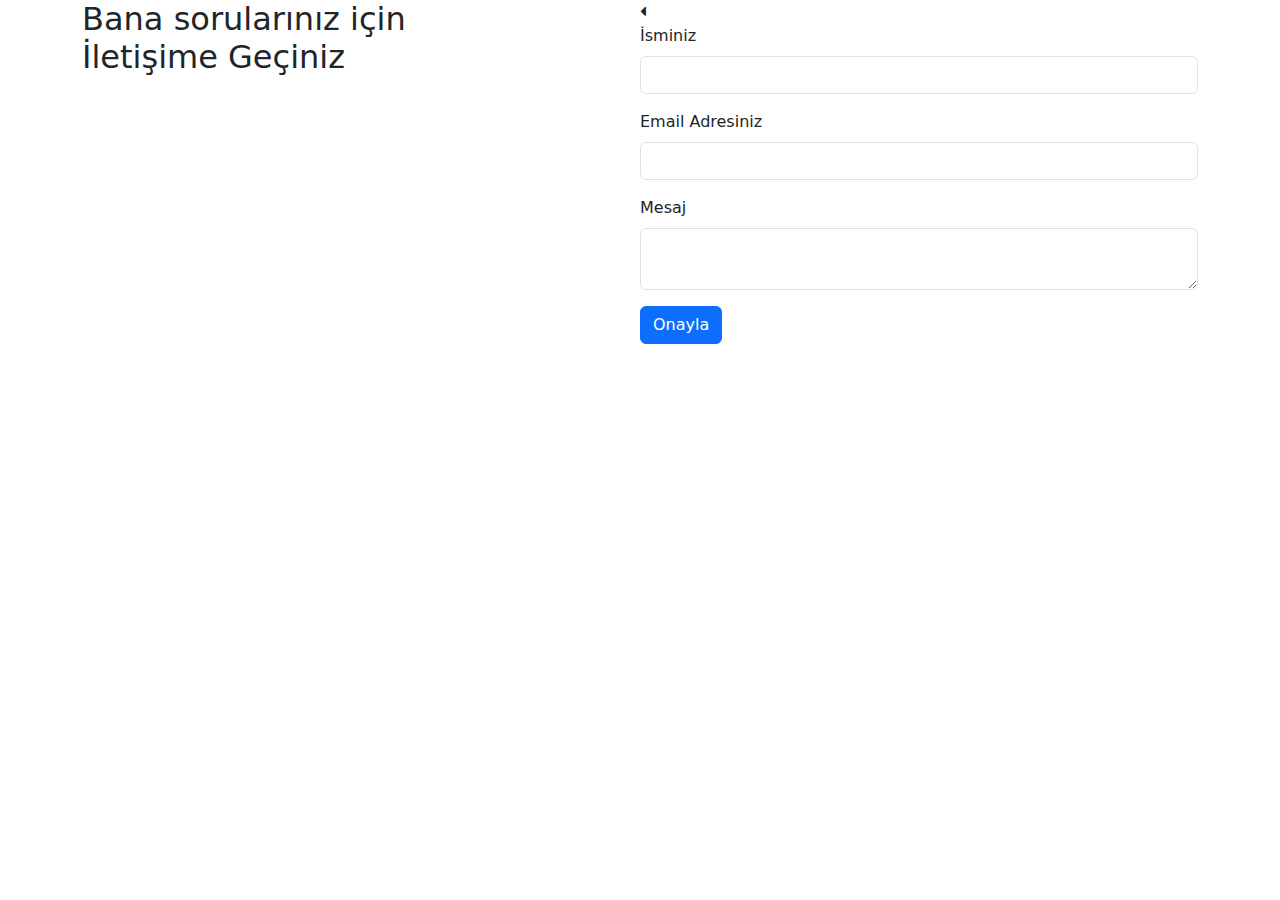
<file: iletisim/index.html>
<!DOCTYPE html>
<html lang="tr">
<head>
    <meta charset="UTF-8">
    <title>İletişim</title>
    <link href="https://fonts.googleapis.com/css2?family=Poppins:wght@100;400;700&display=swap" rel="stylesheet">
    <link rel="stylesheet" href="https://cdnjs.cloudflare.com/ajax/libs/font-awesome/4.7.0/css/font-awesome.css">
    <link href="https://cdn.jsdelivr.net/npm/bootstrap@5.2.0/dist/css/bootstrap.min.css" rel="stylesheet">
    <link rel="stylesheet" href="#">
</head>
<body>
    <div class="form-area">
        <div class="container">
            <div class="row single-form g-0">
                <div class="col-sm-12 col-lg-6">
                    <div class="left">
                        <h2><span>Bana sorularınız için</span> <br>İletişime Geçiniz</h2>
                    </div>
                </div>
                <div class="col-sm-12 col-lg-6">
                    <div class="right">
                       <i class="fa fa-caret-left"></i>
                        <form>
                          <div class="mb-3">
                            <label for="exampleInputEmail1" class="form-label">İsminiz</label>
                            <input type="text" class="form-control" id="exampleInputEmail1" aria-describedby="email bilgileri">
                          </div>
                          <div class="mb-3">
                            <label for="exampleInputEmail1" class="form-label">Email Adresiniz</label>
                            <input type="email" class="form-control" id="exampleInputEmail1" aria-describedby="email bilgileri">
                          </div>
                          <div class="mb-3">
                            <label for="exampleInputPassword1" class="form-label">Mesaj</label>
                              <textarea type="password" class="form-control" id="Parola"></textarea>
                          </div>
                          <button type="submit" class="btn btn-primary">Onayla</button>
                        </form>
                    </div>
                </div>
            </div>
        </div>
    </div>
</body>
</html>
</file>
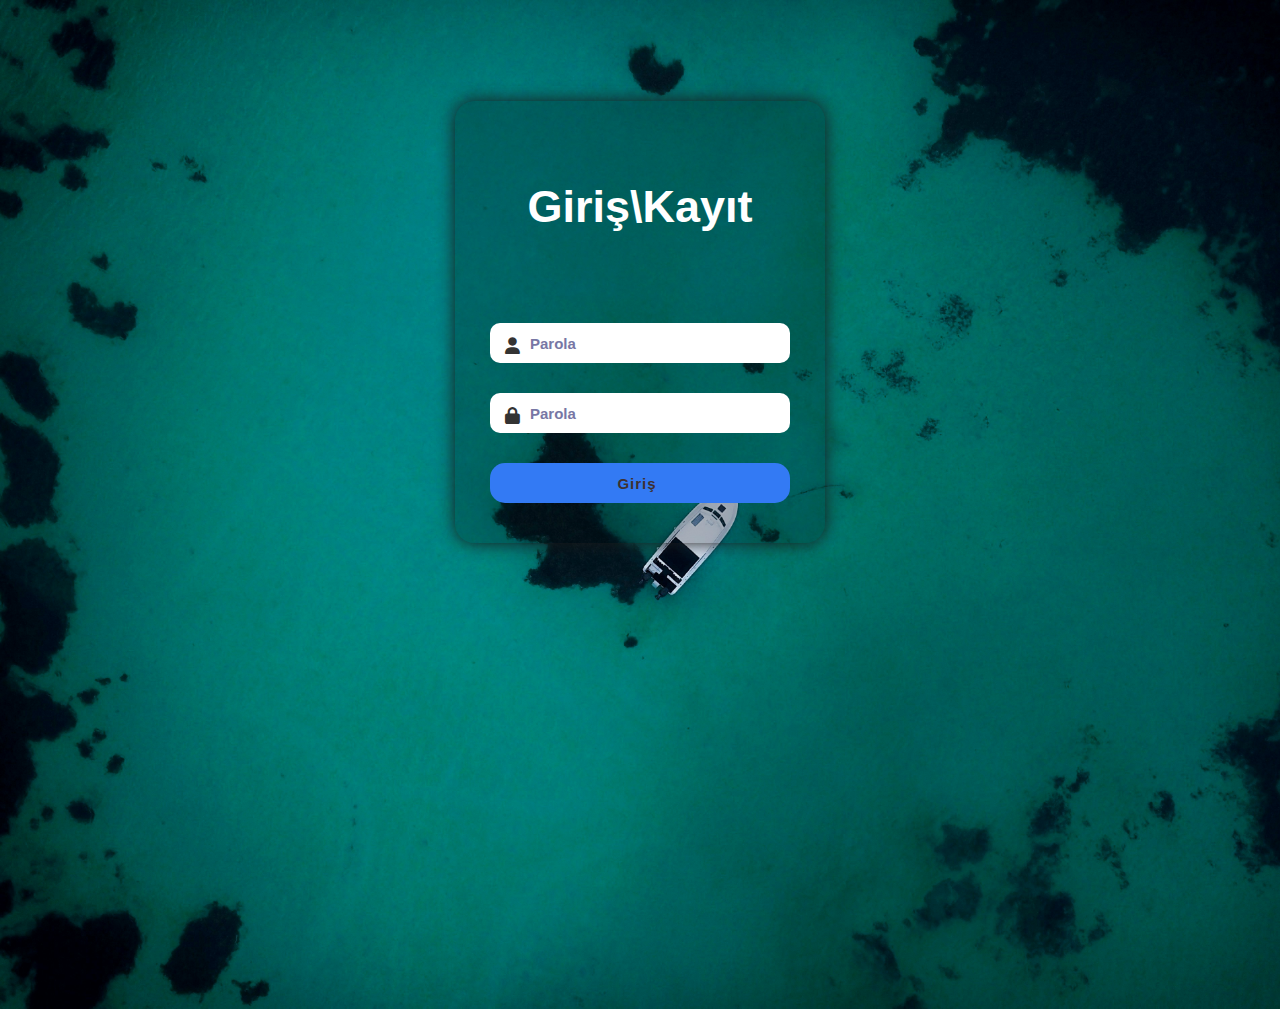
<file: LOGIN HTML/giris.html>
<!DOCTYPE html>
<html>
<head>
	<title>Giriş</title>
	<link rel="stylesheet" href="https://cdnjs.cloudflare.com/ajax/libs/font-awesome/6.2.0/css/all.min.css">
	<link rel="stylesheet" type="text/css" href="style.css">
</head>
<body>
 <div class="wrapper">
 	<div class="heading">
 		<h1>Giriş\Kayıt</h1>
 	</div>
	<div class="form">
 		<form>
 			<span>
 				<i class="fa fa-user"></i>
 				<input type="text" placeholder="Parola" name="">
 			</span><br>
 			<span>
                <i class="fa-solid fa-lock"></i>
 				<input type="password" placeholder="Parola" name="">
 			</span><br>
 				<button>Giriş</button>
		</form>
	</div>
 	</div>
 </div>
</body>
</html>
</file>
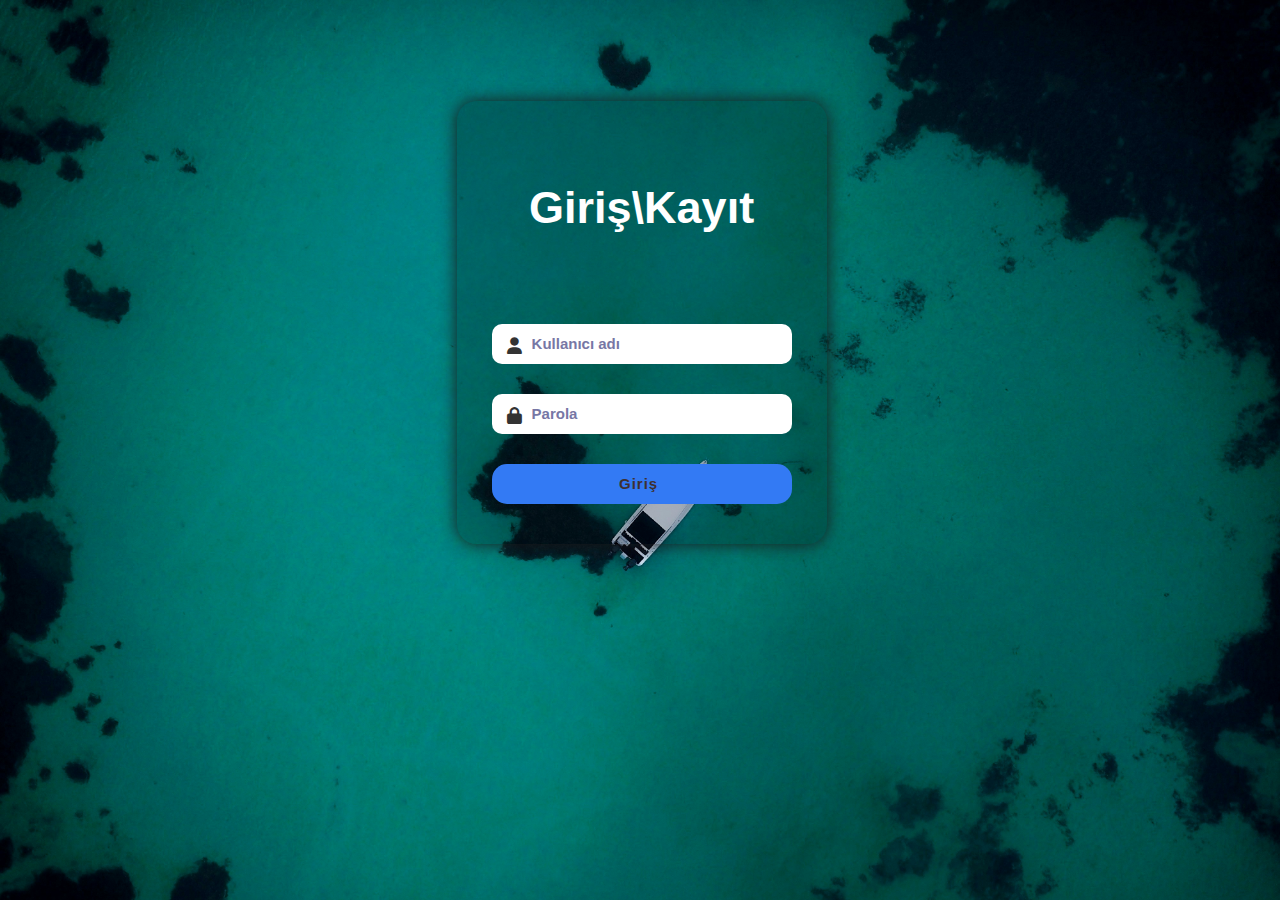
<file: PROJECT-1 - Copy/giris.html>
<!DOCTYPE html>
<html>
<head>
	<title>Giriş</title>
	<link rel="stylesheet" href="https://cdnjs.cloudflare.com/ajax/libs/font-awesome/6.2.0/css/all.min.css">
	<link rel="stylesheet" type="text/css" href="style3.css">
</head>
<body>
 <div class="wrapper">
 	<div class="heading">
 		<h1>Giriş\Kayıt</h1>
 	</div>
	<div class="form">
 		<form method="POST" action="login.php">
 			<span>
 				<i class="fa fa-user"></i>
 				<input type="email" placeholder="Kullanıcı adı" name="">
 			</span><br>
 			<span>
                <i class="fa-solid fa-lock"></i>
 				<input type="password" placeholder="Parola" name="">
 			</span><br>
 				<button onclick="isvalid()">Giriş</button>
		</form>
	</div>
 	</div>
 </div>
 
</body>
</html>
</file>
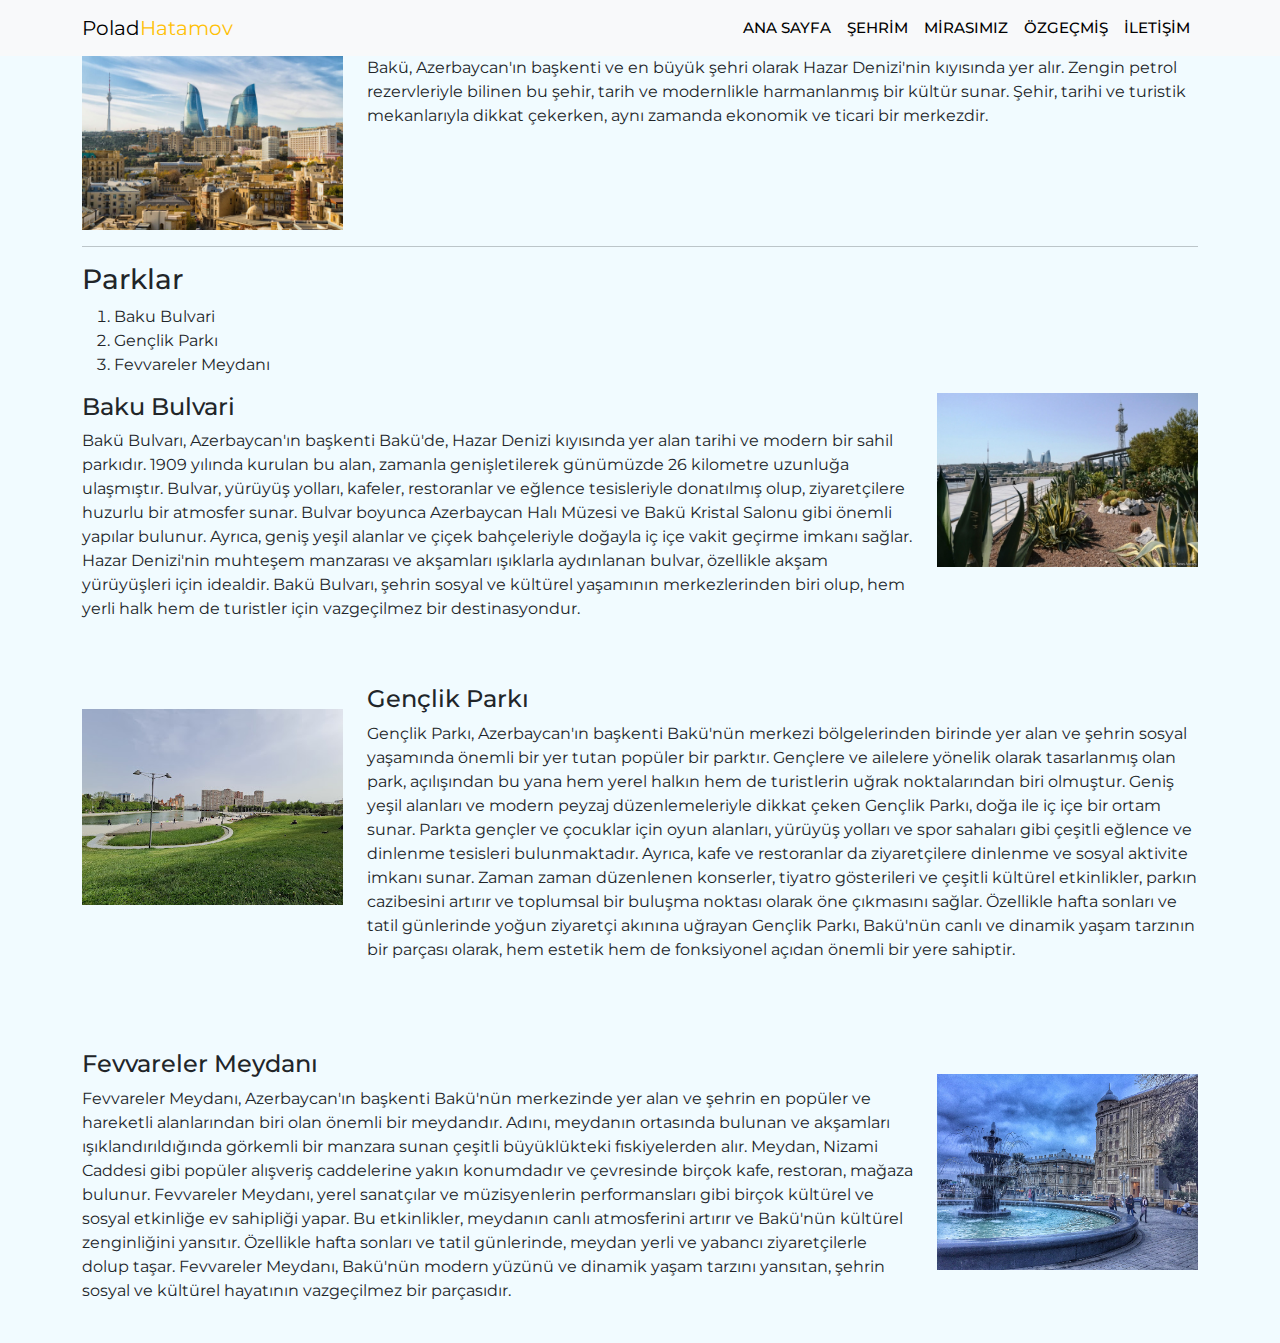
<file: PROJECT-1 - Copy/sehrim.html>
<!DOCTYPE html>
<html lang="tr">
<head>
  <meta charset="UTF-8">
  <meta name="viewport" content="width=device-width, initial-scale=1.0">
  <title>Sehrim</title>
  <link href="https://cdn.jsdelivr.net/npm/bootstrap@5.3.0-alpha1/dist/css/bootstrap.min.css" rel="stylesheet">
  <link rel="stylesheet" href="style4.css">
</head>
<body>



  <nav class="navbar navbar-expand-lg bg-body-tertiary fixed-top">
    <div class="container">
      <a class="navbar-brand" href="#">Polad<span class="text-warning">Hatamov</span></a>
      <button class="navbar-toggler" type="button" data-bs-toggle="collapse" data-bs-target="#navbarScroll" aria-controls="navbarScroll" aria-expanded="false" aria-label="Toggle navigation">
        <span class="navbar-toggler-icon"></span>
      </button>
      <div class="collapse navbar-collapse" id="navbarScroll">
        <ul class="navbar-nav ms-auto my-2 my-lg-0 navbar-nav-scroll" style="--bs-scroll-height: 100px;">
          <li class="nav-item">
            <a class="nav-link active" aria-current="page" href="PROJE-1.html">Ana Sayfa</a>
          </li>
          <li class="nav-item">
            <a class="nav-link active" aria-current="page" href="sehrim.html">Şehrim</a>
          </li>
          <li class="nav-item">
            <a class="nav-link active" aria-current="page" href="#">Mirasımız</a>
          </li>
                       <li class="nav-item">
            <a class="nav-link active" aria-current="page" href="Untitled-1.html">Özgeçmiş</a>
          </li>
          <li class="nav-item">
            <a class="nav-link active" aria-current="page" href="index.html">İletişim</a>
          </li>
        </ul>
    </div>
    </div>
  </nav>






<div class="container">
  <header>
    <h1>BAKU</h1>
    <div class="row">
      <div class="col-md-3">
        <img src="Baki.jpg" width="300" height="260" class="img-fluid" alt="BAKU">
      </div>
      <div class="col-md-9">
        <p>Bakü, Azerbaycan'ın başkenti ve en büyük şehri olarak Hazar Denizi'nin kıyısında yer alır. Zengin petrol rezervleriyle bilinen bu şehir, tarih ve modernlikle harmanlanmış bir kültür sunar. Şehir, tarihi ve turistik mekanlarıyla dikkat çekerken, aynı zamanda ekonomik ve ticari bir merkezdir.</p>
      </div>
    </div>
  </header>
  <hr>

  
  <section>

    <article>
          <h3>Parklar</h3>
          <ol>
            <li>Baku Bulvari</li>
            <li>Gençlik Parkı</li>
            <li>Fevvareler Meydanı</li>
          </ol>
          <div class="row">
            <div class="col-md-9">
          <h4>Baku Bulvari</h4>
          <p>Bakü Bulvarı, Azerbaycan'ın başkenti Bakü'de, Hazar Denizi kıyısında yer alan tarihi ve modern bir sahil parkıdır. 1909 yılında kurulan bu alan, zamanla genişletilerek günümüzde 26 kilometre uzunluğa ulaşmıştır. Bulvar, yürüyüş yolları, kafeler, restoranlar ve eğlence tesisleriyle donatılmış olup, ziyaretçilere huzurlu bir atmosfer sunar.
            
            Bulvar boyunca Azerbaycan Halı Müzesi ve Bakü Kristal Salonu gibi önemli yapılar bulunur. Ayrıca, geniş yeşil alanlar ve çiçek bahçeleriyle doğayla iç içe vakit geçirme imkanı sağlar. Hazar Denizi'nin muhteşem manzarası ve akşamları ışıklarla aydınlanan bulvar, özellikle akşam yürüyüşleri için idealdir.
            
            Bakü Bulvarı, şehrin sosyal ve kültürel yaşamının merkezlerinden biri olup, hem yerli halk hem de turistler için vazgeçilmez bir destinasyondur.
          </p>
        </div>
        <div class="col-md-3">
          <img src="bulvar.jpg" style="height: 300 ; width: 260; " class="img-fluid" alt="baku bulvari">
        </div>
      </div>
      <br>


      <div class="row">
        <div class="col-md-3">
          <br><br>
          <img src="dedeqorqud.jpg" width="300" height="260" class="img-fluid" alt="BAKU">
        </div>
        <div class="col-md-9">
          <br>
          <h4>Gençlik Parkı</h4>
          <p>Gençlik Parkı, Azerbaycan'ın başkenti Bakü'nün merkezi bölgelerinden birinde yer alan ve şehrin sosyal yaşamında önemli bir yer tutan popüler bir parktır. Gençlere ve ailelere yönelik olarak tasarlanmış olan park, açılışından bu yana hem yerel halkın hem de turistlerin uğrak noktalarından biri olmuştur. Geniş yeşil alanları ve modern peyzaj düzenlemeleriyle dikkat çeken Gençlik Parkı, doğa ile iç içe bir ortam sunar. Parkta gençler ve çocuklar için oyun alanları, yürüyüş yolları ve spor sahaları gibi çeşitli eğlence ve dinlenme tesisleri bulunmaktadır. Ayrıca, kafe ve restoranlar da ziyaretçilere dinlenme ve sosyal aktivite imkanı sunar. Zaman zaman düzenlenen konserler, tiyatro gösterileri ve çeşitli kültürel etkinlikler, parkın cazibesini artırır ve toplumsal bir buluşma noktası olarak öne çıkmasını sağlar. Özellikle hafta sonları ve tatil günlerinde yoğun ziyaretçi akınına uğrayan Gençlik Parkı, Bakü'nün canlı ve dinamik yaşam tarzının bir parçası olarak, hem estetik hem de fonksiyonel açıdan önemli bir yere sahiptir.</p>
        </div>
      </div>
    </article>
    <br><br><br>

    <div class="row">
      <div class="col-md-9">
    <h4>Fevvareler Meydanı</h4>
    <p>Fevvareler Meydanı, Azerbaycan'ın başkenti Bakü'nün merkezinde yer alan ve şehrin en popüler ve hareketli alanlarından biri olan önemli bir meydandır. Adını, meydanın ortasında bulunan ve akşamları ışıklandırıldığında görkemli bir manzara sunan çeşitli büyüklükteki fıskiyelerden alır. Meydan, Nizami Caddesi gibi popüler alışveriş caddelerine yakın konumdadır ve çevresinde birçok kafe, restoran, mağaza bulunur.

      Fevvareler Meydanı, yerel sanatçılar ve müzisyenlerin performansları gibi birçok kültürel ve sosyal etkinliğe ev sahipliği yapar. Bu etkinlikler, meydanın canlı atmosferini artırır ve Bakü'nün kültürel zenginliğini yansıtır. Özellikle hafta sonları ve tatil günlerinde, meydan yerli ve yabancı ziyaretçilerle dolup taşar. Fevvareler Meydanı, Bakü'nün modern yüzünü ve dinamik yaşam tarzını yansıtan, şehrin sosyal ve kültürel hayatının vazgeçilmez bir parçasıdır.
    </p>
  </div>
  <div class="col-md-3">
    <br>
    <img src="fevvareler meydani.jpg" style="height: 300 ; width: 260; " class="img-fluid" alt="Fevvareler Meydanı">
  </div>
</div>
  <br>




<script src="https://cdn.jsdelivr.net/npm/bootstrap@5.3.0-alpha1/dist/js/bootstrap.bundle.min.js"></script>
</body>
</html>
</file>
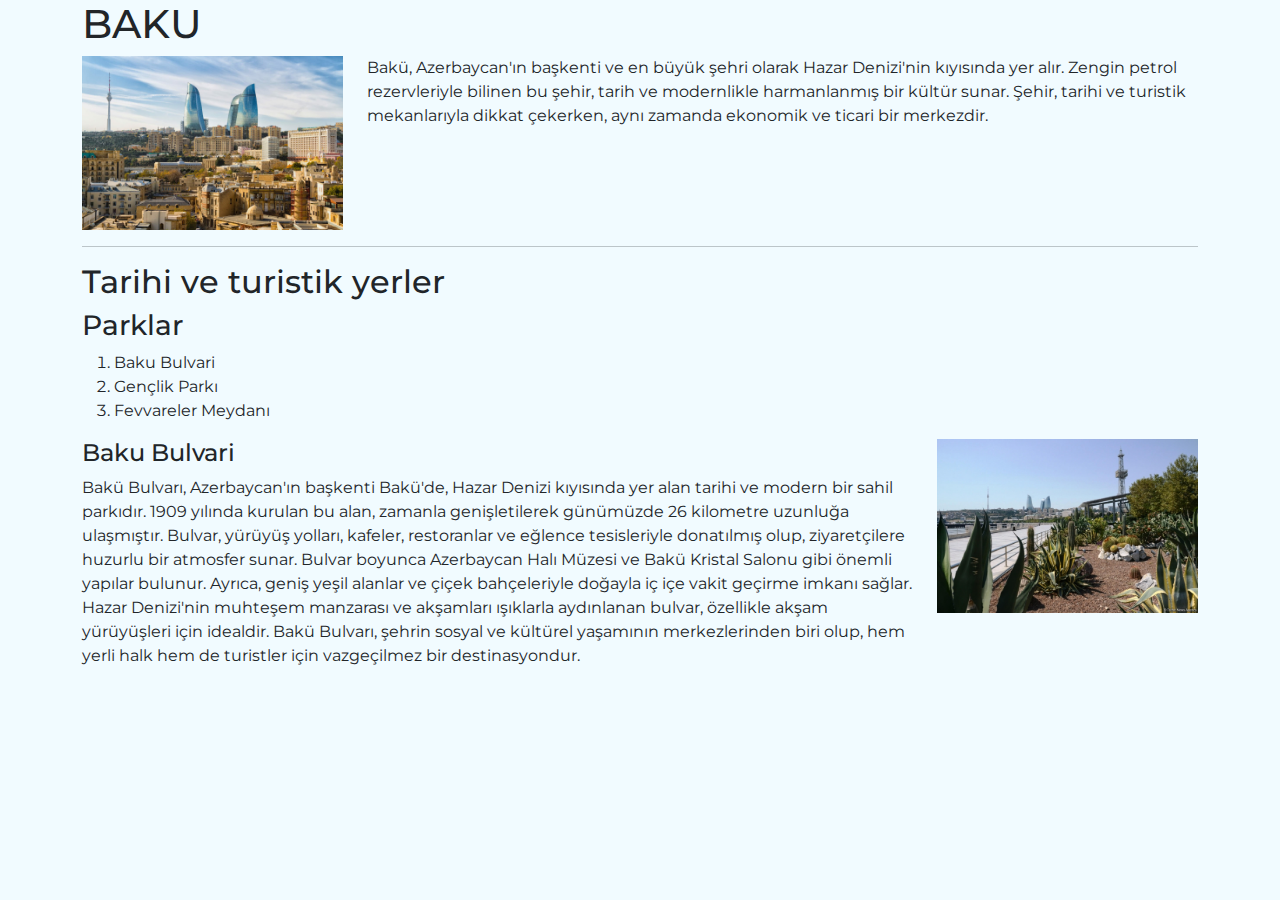
<file: Sehrim/Untitled-1.html>
<!DOCTYPE html>
<html lang="tr">
<head>
  <meta charset="UTF-8">
  <meta name="viewport" content="width=device-width, initial-scale=1.0">
  <title>Sehrim</title>
  <link href="https://cdn.jsdelivr.net/npm/bootstrap@5.3.0-alpha1/dist/css/bootstrap.min.css" rel="stylesheet">
  <link rel="stylesheet" href="style.css">
</head>
<body>

<div class="container">
  <header>
    <h1>BAKU</h1>
    <div class="row">
      <div class="col-md-3">
        <img src="Baki.jpg" width="300" height="260" class="img-fluid" alt="BAKU">
      </div>
      <div class="col-md-9">
        <p>Bakü, Azerbaycan'ın başkenti ve en büyük şehri olarak Hazar Denizi'nin kıyısında yer alır. Zengin petrol rezervleriyle bilinen bu şehir, tarih ve modernlikle harmanlanmış bir kültür sunar. Şehir, tarihi ve turistik mekanlarıyla dikkat çekerken, aynı zamanda ekonomik ve ticari bir merkezdir.</p>
      </div>
    </div>
  </header>
  <hr>

  
  <section>

    <article>

          <h2>Tarihi ve turistik yerler</h2>
          <h3>Parklar</h3>
          <ol>
            <li>Baku Bulvari</li>
            <li>Gençlik Parkı</li>
            <li>Fevvareler Meydanı</li>
          </ol>
          <div class="row">
            <div class="col-md-9">
          <h4>Baku Bulvari</h4>
          <p>Bakü Bulvarı, Azerbaycan'ın başkenti Bakü'de, Hazar Denizi kıyısında yer alan tarihi ve modern bir sahil parkıdır. 1909 yılında kurulan bu alan, zamanla genişletilerek günümüzde 26 kilometre uzunluğa ulaşmıştır. Bulvar, yürüyüş yolları, kafeler, restoranlar ve eğlence tesisleriyle donatılmış olup, ziyaretçilere huzurlu bir atmosfer sunar.
            
            Bulvar boyunca Azerbaycan Halı Müzesi ve Bakü Kristal Salonu gibi önemli yapılar bulunur. Ayrıca, geniş yeşil alanlar ve çiçek bahçeleriyle doğayla iç içe vakit geçirme imkanı sağlar. Hazar Denizi'nin muhteşem manzarası ve akşamları ışıklarla aydınlanan bulvar, özellikle akşam yürüyüşleri için idealdir.
            
            Bakü Bulvarı, şehrin sosyal ve kültürel yaşamının merkezlerinden biri olup, hem yerli halk hem de turistler için vazgeçilmez bir destinasyondur.
          </p>
        </div>
        <div class="col-md-3">
          <img src="bulvar.jpg" style="height: 300 ; width: 260; " class="img-fluid" alt="baku bulvari">
        </div>
      </div>
    </article>


<script src="https://cdn.jsdelivr.net/npm/bootstrap@5.3.0-alpha1/dist/js/bootstrap.bundle.min.js"></script>
</body>
</html>
</file>
<file: LOGIN HTML/style.css>
body{
    background: url("img1.jpg");
    background-repeat: no-repeat;
    background-size: cover;   
    height: 100vh;
}
.wrapper{
    width:350px;
    margin:8% auto;
    padding:10px;
    border-radius: 20px;
    background-color: rgba(0,0,0,0.23);
	box-shadow: 0 0 17px rgb(25, 24, 24);
}
.heading {
	text-align: center;
	padding-top: 40px;
}
.heading h1 {
	color: rgb(255, 255, 255);
	font-size: 45px;
    font-family: 'Gill Sans', 'Gill Sans MT', Calibri, 'Trebuchet MS', sans-serif;
	margin-bottom: 90px;
}

form {
	text-align: center;
}
form input,button{
    width: 300px;
    height: 40px;
    margin-bottom: 30px;
    border: none;
    outline: none;
    padding-left: 5px;
    box-sizing: border-box;
	font-size: 15px;
	color: rgb(62, 48, 48);
    border-radius: 10px;
}
form input{
    padding-left: 40px;
}
form i {
	position: absolute;
	left: 15px;
	color: #333;
	font-size: 17px;
	top: 2px;
}
form span {
	position: relative;
}
form ::placeholder {
    color: rgb(119, 119, 165);
    font-weight: bold;
  }
form button {
	padding-left: 0;
	background-color: #337af4;
	letter-spacing: 1px;
	font-weight: bold;
    border-radius: 15px;
}
form button:hover {
	box-shadow: 2px 2px 5px #555;
	background-color: #b511f6;
    color:white;
}
</file>
<file: PROJECT-1 - Copy/style3.css>
body{
    background: url("img11.jpg");
    background-repeat: no-repeat;
    background-size: cover;
    height: 100%;
    width: 99%;
}
.wrapper{
    width:350px;
    margin:8% auto;
    padding:10px;
    border-radius: 20px;
    background-color: rgba(0,0,0,0.23);
	box-shadow: 0 0 17px rgb(25, 24, 24);
}
.heading {
	text-align: center;
	padding-top: 40px;
}
.heading h1 {
	color: rgb(255, 255, 255);
	font-size: 45px;
    font-family: 'Gill Sans', 'Gill Sans MT', Calibri, 'Trebuchet MS', sans-serif;
	margin-bottom: 90px;
}

form {
	text-align: center;
}
form input,button{
    width: 300px;
    height: 40px;
    margin-bottom: 30px;
    border: none;
    outline: none;
    padding-left: 5px;
    box-sizing: border-box;
	font-size: 15px;
	color: rgb(62, 48, 48);
    border-radius: 10px;
}
form input{
    padding-left: 40px;
}
form i {
	position: absolute;
	left: 15px;
	color: #333;
	font-size: 17px;
	top: 2px;
}
form span {
	position: relative;
}
form ::placeholder {
    color: rgb(119, 119, 165);
    font-weight: bold;
  }
form button {
	padding-left: 0;
	background-color: #337af4;
	letter-spacing: 1px;
	font-weight: bold;
    border-radius: 15px;
}
form button:hover {
	box-shadow: 2px 2px 5px #555;
	background-color: #b511f6;
    color:white;
}
</file>
<file: PROJECT-1 - Copy/style4.css>
@import url('https://fonts.googleapis.com/css2?family=Montserrat:wght@400;500;700&display=swap');
* {
	font-family: 'Montserrat', sans-serif;
}
body {
	background: #f1fbff;
}
.section-padding {
	padding: 100px 0;
}
.carousel-item {
	height: 100vh;
	min-height: 300px;
}
.carousel-caption {
	bottom: 220px;
	z-index: 2;
}
.carousel-caption h5 {
	font-size: 45px;
	text-transform: uppercase;
	letter-spacing: 2px;
	margin-top: 25px;
}
.carousel-caption p {
	width: 60%;
	margin: auto;
	font-size: 18px;
	line-height: 1.9;
}
.carousel-inner:before {
	content: '';
	position: absolute;
	width: 100%;
	height: 100%;
	top: 0;
	left: 0;
	background: rgba(0, 0, 0, 0.7);
	z-index: 1;
}
.navbar .getstarted {
	background: #106eea;
	margin-left: 30px;
	border-radius: 4px;
	font-weight: 400;
	color: #fff;
	text-decoration: none;
	padding: .5rem 1rem;
	line-height: 2.3;
}
.navbar-nav a {
	font-size: 15px;
	text-transform: uppercase;
	font-weight: 500;
}
.navbar-light .navbar-brand {
	color: #000;
	font-size: 25px;
	text-transform: uppercase;
	font-weight: bold;
	letter-spacing: 2px;
}
.navbar-light .navbar-brand:focus, .navbar-light .navbar-brand:hover {
	color: #000;
}
.navbar-light .navbar-nav .nav-link {
	color: #000;
}
.navbar-light .navbar-nav .nav-link:focus, .navbar-light .navbar-nav .nav-link:hover {
	color: #000;
}
.w-100 {
	height: 100vh;
}
.navbar-toggler {
	padding: 1px 5px;
	font-size: 18px;
	line-height: 0.3;
	background: #fff;
}

.services .card-body i {
	font-size: 50px;
}
@media only screen and (min-width: 768px) and (max-width: 991px) {
	.carousel-caption {
		bottom: 370px;
	}
	.carousel-caption p {
		width: 100%;
	}
	.card {
		margin-bottom: 30px;
	}
	.img-area img {
		width: 100%;
	}
}
@media only screen and (max-width: 767px) {
	.navbar-nav {
		text-align: center;
	}
	.carousel-caption {
		bottom: 125px;
	}
	.carousel-caption h5 {
		font-size: 17px;
	}
	.carousel-caption a {
		padding: 10px 15px;
		font-size: 15px;
	}
	.carousel-caption p {
		width: 100%;
		line-height: 1.6;
		font-size: 12px;
	}
	.about-text {
		padding-top: 50px;
	}
	.card {
		margin-bottom: 30px;
	}
}
</file>
<file: Sehrim/style.css>
@import url('https://fonts.googleapis.com/css2?family=Montserrat:wght@400;500;700&display=swap');
* {
	font-family: 'Montserrat', sans-serif;
}
body {
	background: #f1fbff;
}
.section-padding {
	padding: 100px 0;
}
.carousel-item {
	height: 100vh;
	min-height: 300px;
}
.carousel-caption {
	bottom: 220px;
	z-index: 2;
}
.carousel-caption h5 {
	font-size: 45px;
	text-transform: uppercase;
	letter-spacing: 2px;
	margin-top: 25px;
}
.carousel-caption p {
	width: 60%;
	margin: auto;
	font-size: 18px;
	line-height: 1.9;
}
.carousel-inner:before {
	content: '';
	position: absolute;
	width: 100%;
	height: 100%;
	top: 0;
	left: 0;
	background: rgba(0, 0, 0, 0.7);
	z-index: 1;
}
.navbar .getstarted {
	background: #106eea;
	margin-left: 30px;
	border-radius: 4px;
	font-weight: 400;
	color: #fff;
	text-decoration: none;
	padding: .5rem 1rem;
	line-height: 2.3;
}
.navbar-nav a {
	font-size: 15px;
	text-transform: uppercase;
	font-weight: 500;
}
.navbar-light .navbar-brand {
	color: #000;
	font-size: 25px;
	text-transform: uppercase;
	font-weight: bold;
	letter-spacing: 2px;
}
.navbar-light .navbar-brand:focus, .navbar-light .navbar-brand:hover {
	color: #000;
}
.navbar-light .navbar-nav .nav-link {
	color: #000;
}
.navbar-light .navbar-nav .nav-link:focus, .navbar-light .navbar-nav .nav-link:hover {
	color: #000;
}
.w-100 {
	height: 100vh;
}
.navbar-toggler {
	padding: 1px 5px;
	font-size: 18px;
	line-height: 0.3;
	background: #fff;
}

.services .card-body i {
	font-size: 50px;
}
@media only screen and (min-width: 768px) and (max-width: 991px) {
	.carousel-caption {
		bottom: 370px;
	}
	.carousel-caption p {
		width: 100%;
	}
	.card {
		margin-bottom: 30px;
	}
	.img-area img {
		width: 100%;
	}
}
@media only screen and (max-width: 767px) {
	.navbar-nav {
		text-align: center;
	}
	.carousel-caption {
		bottom: 125px;
	}
	.carousel-caption h5 {
		font-size: 17px;
	}
	.carousel-caption a {
		padding: 10px 15px;
		font-size: 15px;
	}
	.carousel-caption p {
		width: 100%;
		line-height: 1.6;
		font-size: 12px;
	}
	.about-text {
		padding-top: 50px;
	}
	.card {
		margin-bottom: 30px;
	}
}
</file>
